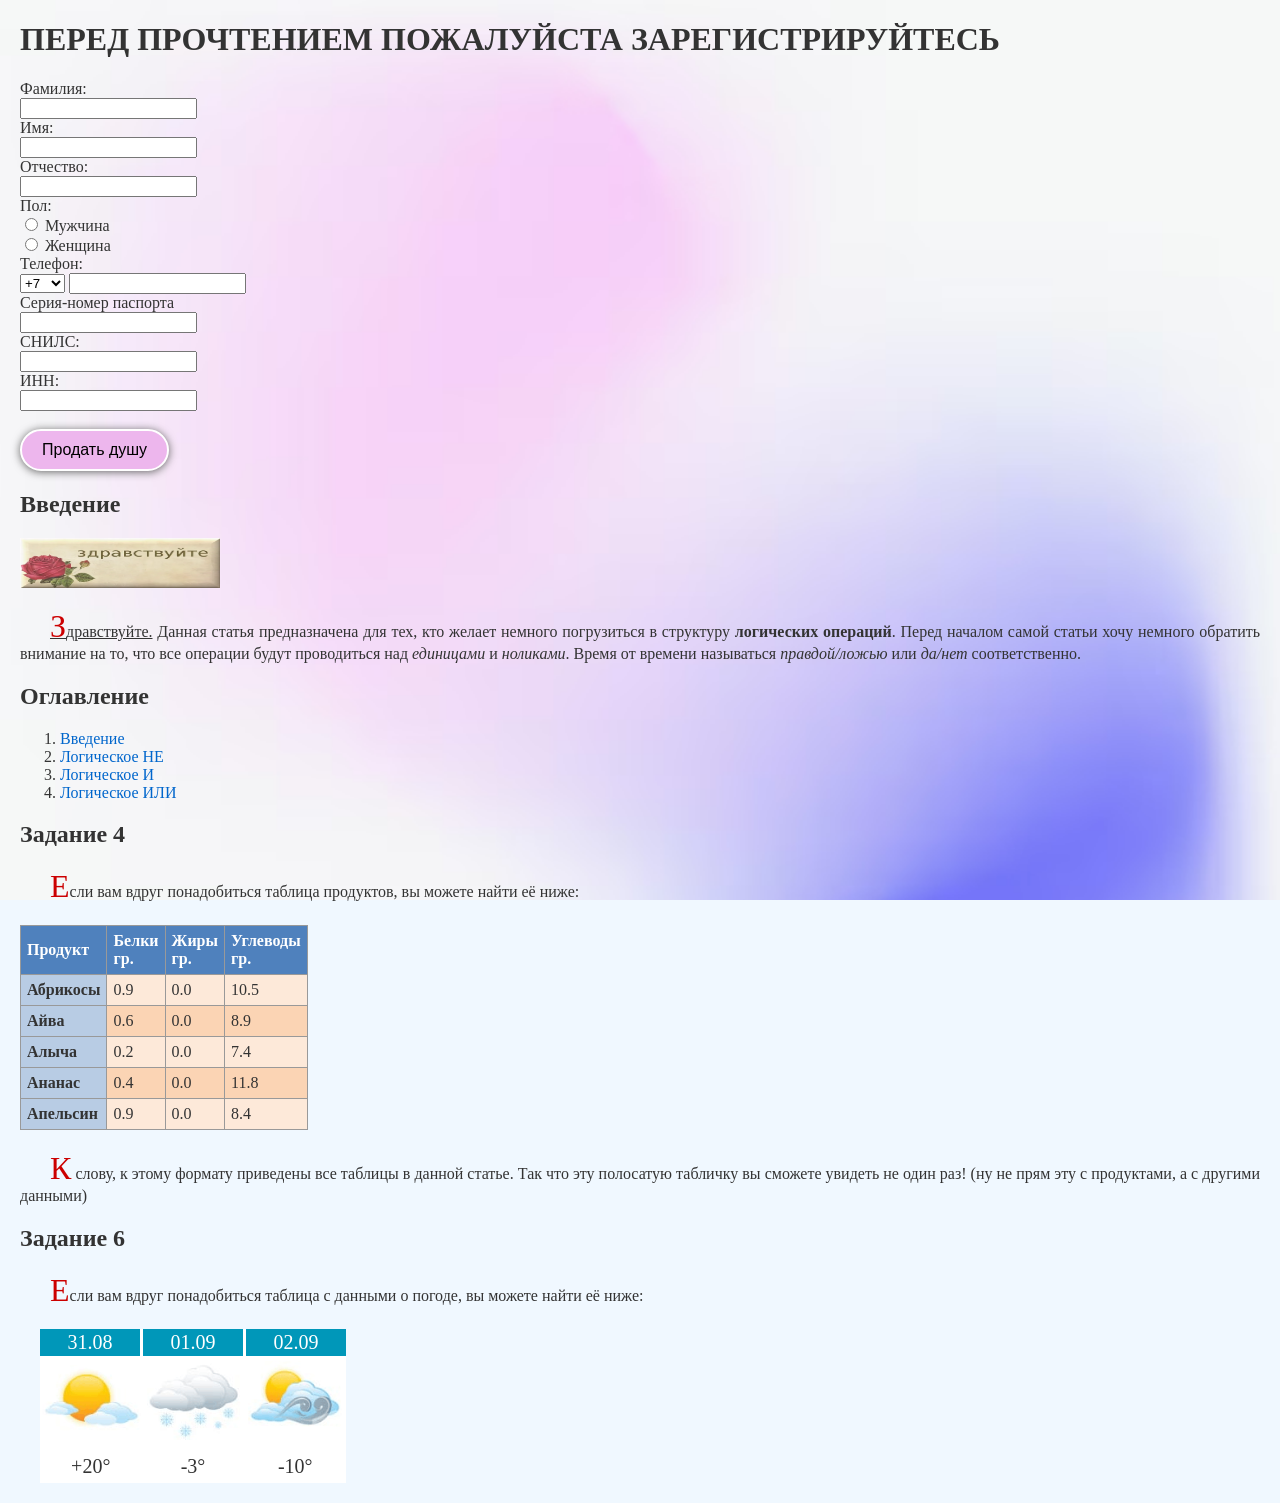
<file: index.html>
<!DOCTYPE html>
<html lang="ru">
    <head>
        <meta charset="utf-8">
        <title>Логические операции</title>
        <link rel="stylesheet" href="style.css">
    </head>
    <body>
        <h1>ПЕРЕД ПРОЧТЕНИЕМ ПОЖАЛУЙСТА ЗАРЕГИСТРИРУЙТЕСЬ</h1>
        <form>
            <label for="familia">Фамилия:</label><br>
            <input type="text" id="familia" name="familia"><br>

            <label for="imya">Имя:</label><br>
            <input type="text" id="imya" name="imya"><br>

            <label for="otchestvo">Отчество:</label><br>
            <input type="text" id="otchestvo" name="otchestvo"><br>

            <label>Пол:</label><br>
            <input type="radio" id="male" name="gender" value="male">
            <label for="male">Мужчина</label><br>
            <input type="radio" id="female" name="gender" value="female">
            <label for="female">Женщина</label><br>

            <label for="phone">Телефон:</label><br>
            <select name="phoneCode">
                <option>+7</option>
                <option>+67</option>
                <option>+1</option>
            </select>
            <input type="tel" id="phone" name="phone"><br>

            <label for="passport">Серия-номер паспорта</label><br>
            <input type="number" id="passport" name="passport"><br>

            <label for="snils">СНИЛС:</label><br>
            <input type="number" id="snils" name="snils"><br>

            <label for="inn">ИНН:</label><br>
            <input type="number" id="inn" name="inn"><br><br>

            <input type="submit" value="Продать душу" class="btn">
        </form>
        
        <h2 id="INTRODUCTION">Введение</h2>
        <img src="img/hello.png" alt="картинка здравствуйте" width="200" height="50">
        <p>
            <u>Здравствуйте.</u> Данная статья предназначена для тех, кто желает 
            немного погрузиться в структуру <b>логических операций</b>. 
            Перед началом самой статьи хочу немного обратить внимание на то,
            что все операции будут проводиться над <i>единицами</i> и <i>ноликами</i>.
            Время от времени называться <i>правдой/ложью</i> или <i>да/нет</i> соответственно.
        </p>

        <h2> Оглавление </h2>
        <ol>
            <li><a href="#INTRODUCTION">Введение</a></li>
            <li><a href="not.html">Логическое НЕ</a></li>
            <li><a href="and.html">Логическое И</a></li>
            <li><a href="or.html">Логическое ИЛИ</a></li>
        </ol>

        <h2>Задание 4</h2>
        <p> Если вам вдруг понадобиться таблица продуктов, вы можете найти её ниже:</p>
        <table class="product">
            <tr>
                <th>Продукт</th>
                <th>Белки гр.</th>
                <th>Жиры гр.</th>
                <th>Углеводы гр.</th>
            </tr>
            <tr>
                <td>Абрикосы</td>
                <td>0.9</td>
                <td>0.0</td>
                <td>10.5</td>
            </tr>
            <tr>
                <td>Айва</td>
                <td>0.6</td>
                <td>0.0</td>
                <td>8.9</td>
            </tr>
            <tr>
                <td>Алыча</td>
                <td>0.2</td>
                <td>0.0</td>
                <td>7.4</td>
            </tr>
            <tr>
                <td>Ананас</td>
                <td>0.4</td>
                <td>0.0</td>
                <td>11.8</td>
            </tr>
            <tr>
                <td>Апельсин</td>
                <td>0.9</td>
                <td>0.0</td>
                <td>8.4</td>
            </tr>
        </table>
        <p>
            К слову, к этому формату приведены все таблицы в данной статье. 
            Так что эту полосатую табличку вы сможете увидеть не один раз!
            (ну не прям эту с продуктами, а с другими данными)
        </p>

        <h2>Задание 6</h2>
        <p> Если вам вдруг понадобиться таблица с данными о погоде, вы можете найти её ниже:</p>
        <table class="weather">
            <tr>
                <th>31.08</th> 
                <th>01.09</th>
                <th>02.09</th>
            </tr>
            <tr>
                <td><img src="img/sun.png" alt="Пасмурно"></td>
                <td><img src="img/snow.png" alt="Снег"></td>
                <td><img src="img/wind.png" alt="Ветрено"></td>
            </tr>
            <tr>
                <td>+20°</td>
                <td>-3°</td>
                <td>-10°</td>
            </tr>
        </table>
    </body>
</html>
</file>
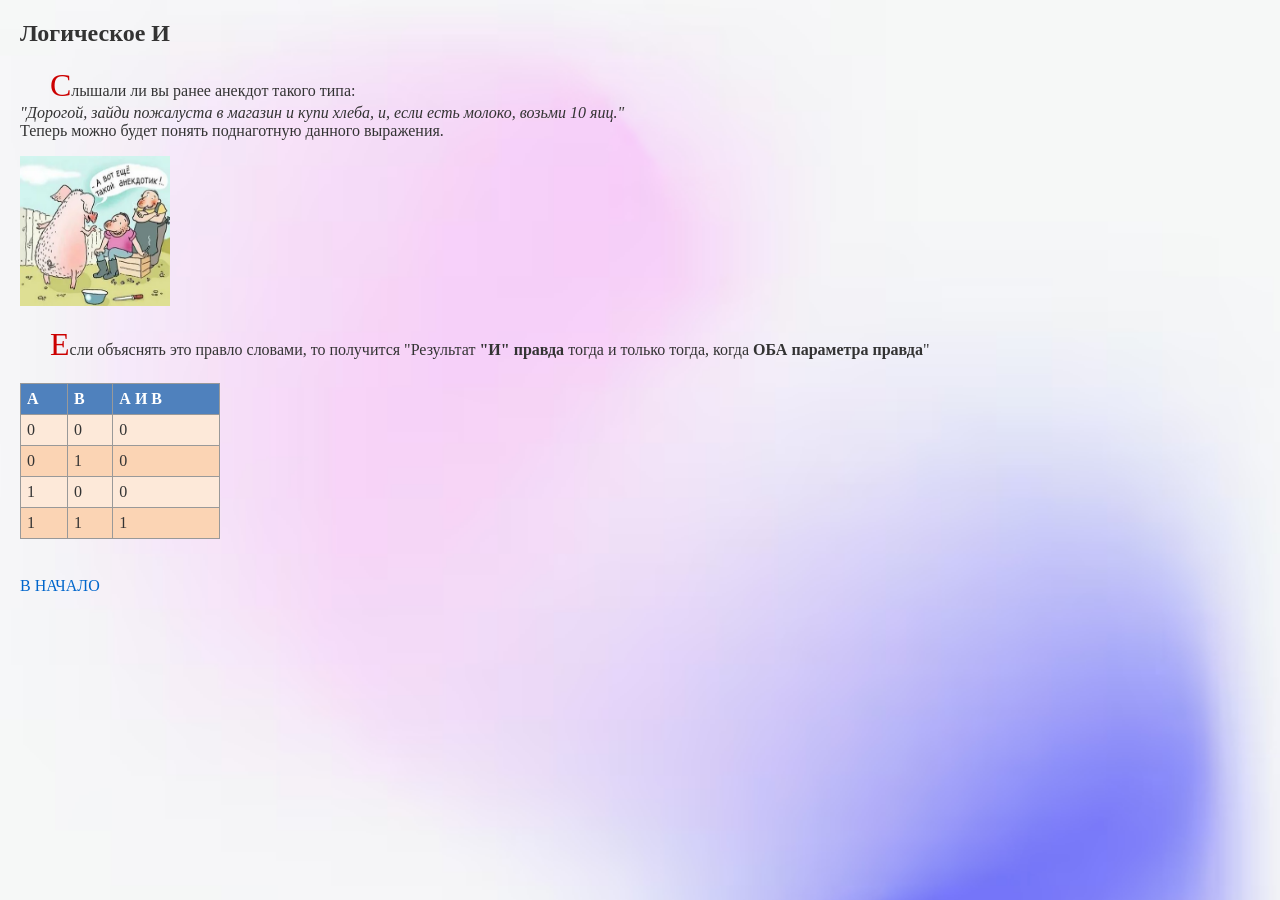
<file: and.html>
<!DOCTYPE html>
<html lang="ru">
    <head>
        <meta charset="utf-8">
        <title>Оператор И</title>
        <link rel="stylesheet" href="style.css">
    </head>
    <body>
        <h2 id="AND">Логическое И</h2>
        <p>
            Слышали ли вы ранее анекдот такого типа:<br> 
            <i>"Дорогой, зайди пожалуста в магазин и купи
            хлеба, и, если есть молоко, возьми 10 яиц."</i><br>
            Теперь можно будет понять поднаготную данного выражения. 
        </p>
        <img src="img/joke.png" alt="картинка анекдот" width="150" height="150">
        <p>
            Если объяснять это правло словами, то получится
            "Результат <b>"И" правда</b> тогда и только тогда, когда <b>ОБА
            параметра правда</b>"
        </p>
        <table>
            <tr>
                <th>A</th>
                <th>B</th>
                <th>А И В</th>
            </tr>
            <tr>
                <td>0</td>
                <td>0</td>
                <td>0</td>
            </tr>
            <tr>
                <td>0</td>
                <td>1</td>
                <td>0</td>
            </tr>
            <tr>
                <td>1</td>
                <td>0</td>
                <td>0</td>
            </tr>
            <tr>
                <td>1</td>
                <td>1</td>
                <td>1</td>
            </tr>
        </table>
        <br>
        <a href="index.html">В НАЧАЛО</a>
    </body>
</html>
</file>
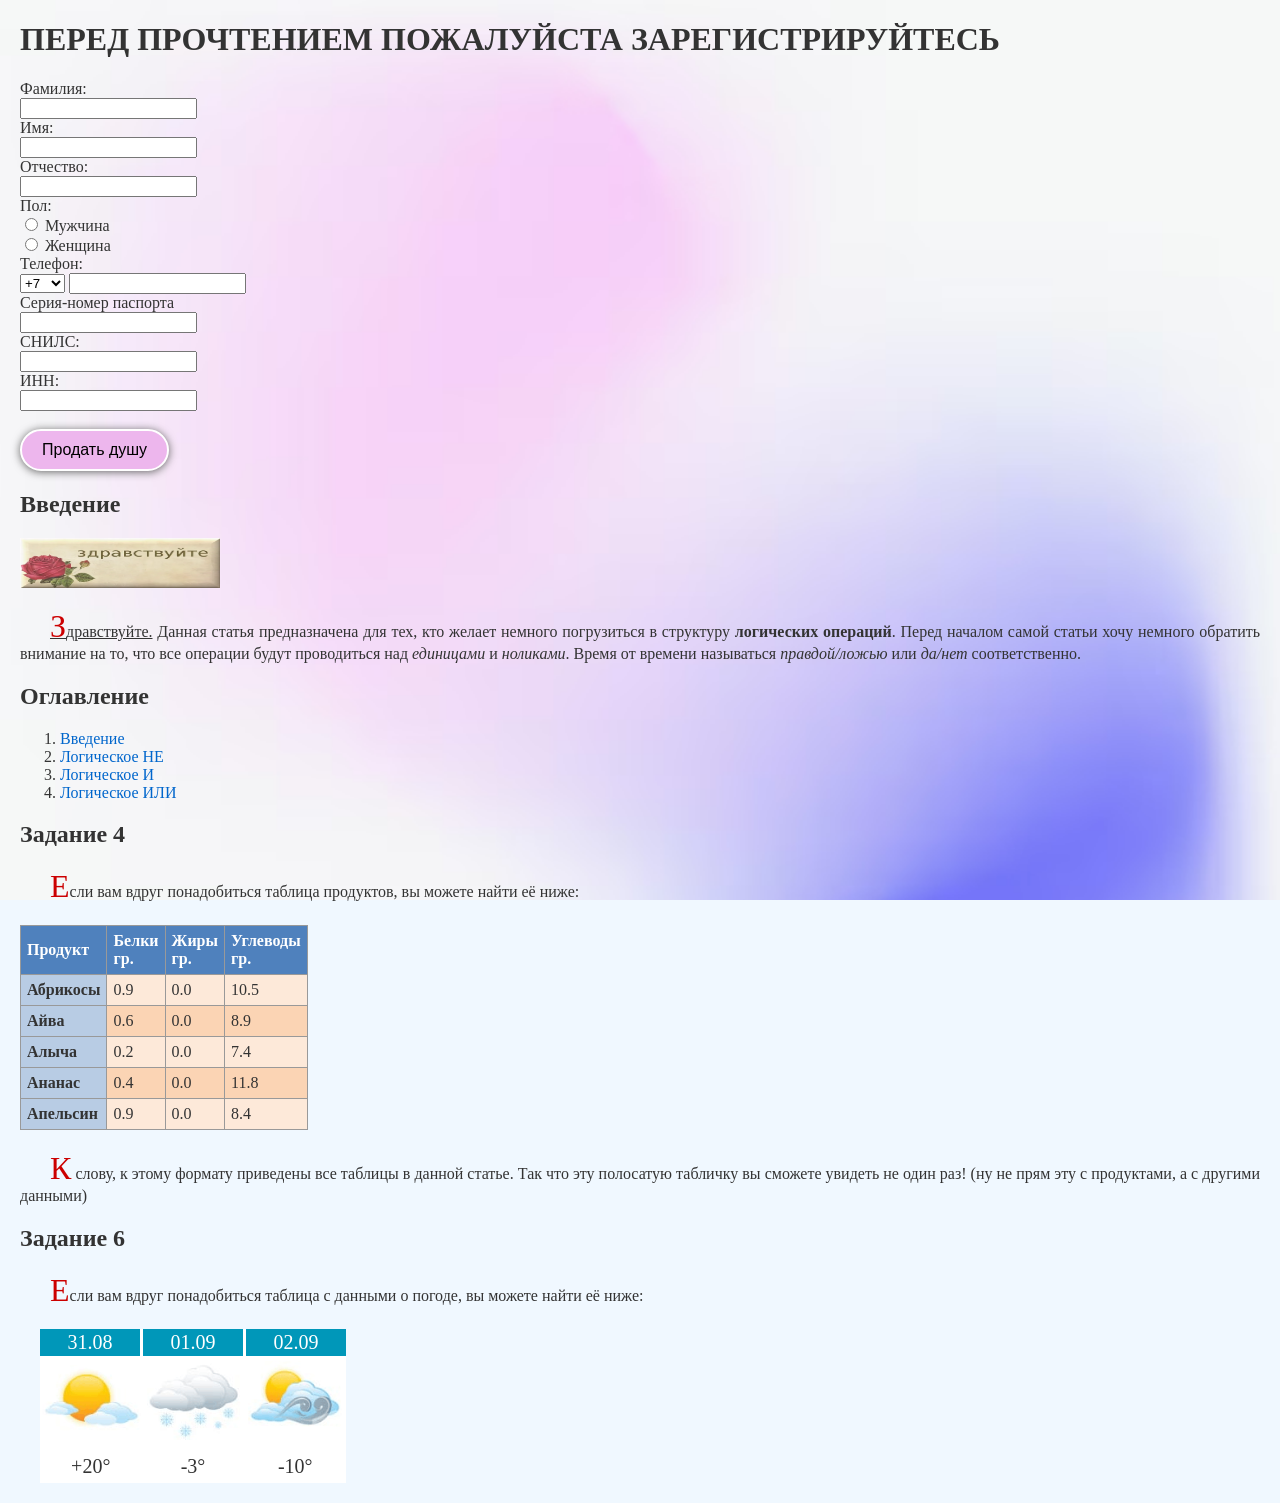
<file: introdution.html>
<!DOCTYPE html>
<html lang="ru">
    <head>
        <meta charset="utf-8">
        <title>Логические операции</title>
        <link rel="stylesheet" href="style.css">
    </head>
    <body>
        <h1>ПЕРЕД ПРОЧТЕНИЕМ ПОЖАЛУЙСТА ЗАРЕГИСТРИРУЙТЕСЬ</h1>
        <form>
            <label for="familia">Фамилия:</label><br>
            <input type="text" id="familia" name="familia"><br>

            <label for="imya">Имя:</label><br>
            <input type="text" id="imya" name="imya"><br>

            <label for="otchestvo">Отчество:</label><br>
            <input type="text" id="otchestvo" name="otchestvo"><br>

            <label>Пол:</label><br>
            <input type="radio" id="male" name="gender" value="male">
            <label for="male">Мужчина</label><br>
            <input type="radio" id="female" name="gender" value="female">
            <label for="female">Женщина</label><br>

            <label for="phone">Телефон:</label><br>
            <select name="phoneCode">
                <option>+7</option>
                <option>+67</option>
                <option>+1</option>
            </select>
            <input type="tel" id="phone" name="phone"><br>

            <label for="passport">Серия-номер паспорта</label><br>
            <input type="number" id="passport" name="passport"><br>

            <label for="snils">СНИЛС:</label><br>
            <input type="number" id="snils" name="snils"><br>

            <label for="inn">ИНН:</label><br>
            <input type="number" id="inn" name="inn"><br><br>

            <input type="submit" value="Продать душу" class="btn">
        </form>
        
        <h2 id="INTRODUCTION">Введение</h2>
        <img src="img/hello.png" alt="картинка здравствуйте" width="200" height="50">
        <p>
            <u>Здравствуйте.</u> Данная статья предназначена для тех, кто желает 
            немного погрузиться в структуру <b>логических операций</b>. 
            Перед началом самой статьи хочу немного обратить внимание на то,
            что все операции будут проводиться над <i>единицами</i> и <i>ноликами</i>.
            Время от времени называться <i>правдой/ложью</i> или <i>да/нет</i> соответственно.
        </p>

        <h2> Оглавление </h2>
        <ol>
            <li><a href="#INTRODUCTION">Введение</a></li>
            <li><a href="not.html">Логическое НЕ</a></li>
            <li><a href="and.html">Логическое И</a></li>
            <li><a href="or.html">Логическое ИЛИ</a></li>
        </ol>

        <h2>Задание 4</h2>
        <p> Если вам вдруг понадобиться таблица продуктов, вы можете найти её ниже:</p>
        <table class="product">
            <tr>
                <th>Продукт</th>
                <th>Белки гр.</th>
                <th>Жиры гр.</th>
                <th>Углеводы гр.</th>
            </tr>
            <tr>
                <td>Абрикосы</td>
                <td>0.9</td>
                <td>0.0</td>
                <td>10.5</td>
            </tr>
            <tr>
                <td>Айва</td>
                <td>0.6</td>
                <td>0.0</td>
                <td>8.9</td>
            </tr>
            <tr>
                <td>Алыча</td>
                <td>0.2</td>
                <td>0.0</td>
                <td>7.4</td>
            </tr>
            <tr>
                <td>Ананас</td>
                <td>0.4</td>
                <td>0.0</td>
                <td>11.8</td>
            </tr>
            <tr>
                <td>Апельсин</td>
                <td>0.9</td>
                <td>0.0</td>
                <td>8.4</td>
            </tr>
        </table>
        <p>
            К слову, к этому формату приведены все таблицы в данной статье. 
            Так что эту полосатую табличку вы сможете увидеть не один раз!
            (ну не прям эту с продуктами, а с другими данными)
        </p>

        <h2>Задание 6</h2>
        <p> Если вам вдруг понадобиться таблица с данными о погоде, вы можете найти её ниже:</p>
        <table class="weather">
            <tr>
                <th>31.08</th> 
                <th>01.09</th>
                <th>02.09</th>
            </tr>
            <tr>
                <td><img src="img/sun.png" alt="Пасмурно"></td>
                <td><img src="img/snow.png" alt="Снег"></td>
                <td><img src="img/wind.png" alt="Ветрено"></td>
            </tr>
            <tr>
                <td>+20°</td>
                <td>-3°</td>
                <td>-10°</td>
            </tr>
        </table>
    </body>
</html>
</file>
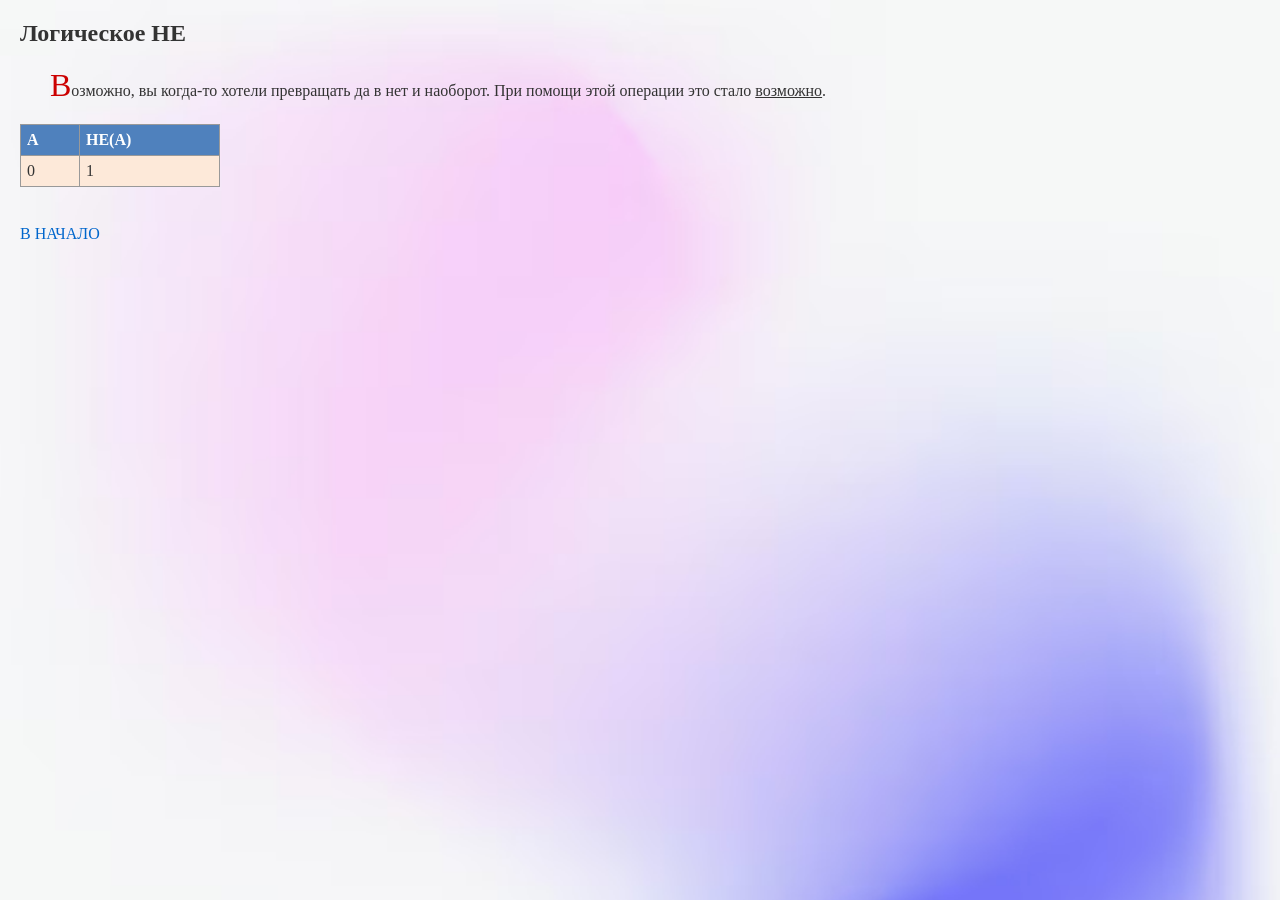
<file: not.html>
<!DOCTYPE html>
<html lang="ru">
    <head>
        <meta charset="utf-8">
        <title>Оператор НЕ</title>
        <link rel="stylesheet" href="style.css">
    </head>
    <body>
        <h2 id="NOT">Логическое НЕ</h2>
        <p>
            Возможно, вы когда-то хотели превращать да в нет и наоборот. 
            При помощи этой операции это стало <u>возможно</u>. 
        </p>
        <table>
            <tr>
                <th>A</th>
                <th>НЕ(А)</th>
            </tr>
            <tr>
                <td>0</td>
                <td>1</td>
            </tr>
        </table>
        <br>
        <a href="index.html">В НАЧАЛО</a>
    </body>
</html>
</file>
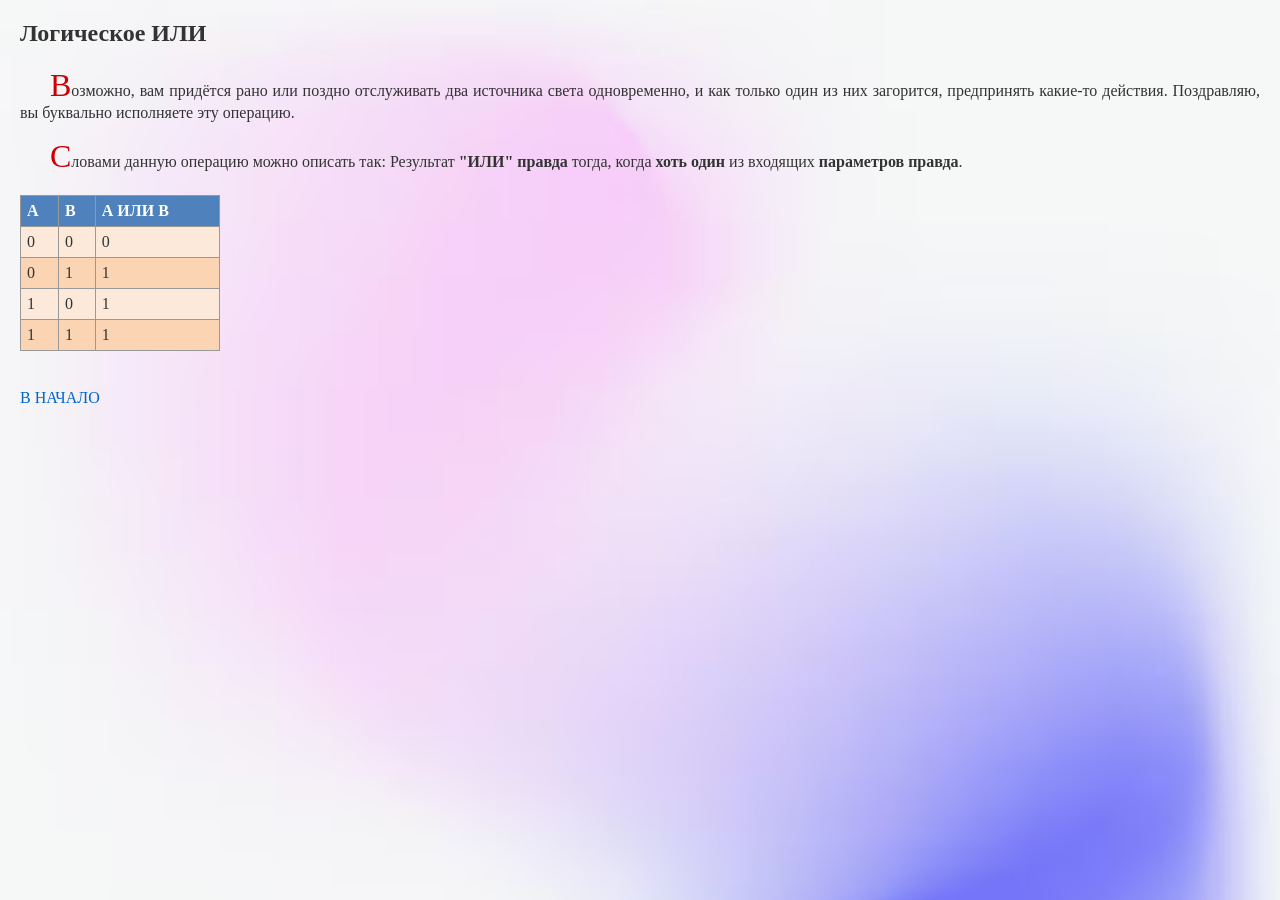
<file: or.html>
<!DOCTYPE html>
<html lang="ru"> 
    <head>
        <meta charset="utf-8">
        <title>Оператор ИЛИ</title>
        <link rel="stylesheet" href="style.css">
    </head>
    <body>
        <h2 id="OR">Логическое ИЛИ</h2>
        <p>
            Возможно, вам придётся рано или поздно отслуживать два
            источника света одновременно, и как только один из них загорится,
            предпринять какие-то действия. Поздравляю, вы буквально исполняете эту операцию.
        </p>
        <p>
            Словами данную операцию можно описать так: Результат <b>"ИЛИ" правда</b> тогда, когда
            <b>хоть один</b> из входящих <b>параметров правда</b>.
        </p>
        <table>
            <tr>
                <th>A</th>
                <th>B</th>
                <th>А ИЛИ В</th>
            </tr>
            <tr>
                <td>0</td>
                <td>0</td>
                <td>0</td>
            </tr>
            <tr>
                <td>0</td>
                <td>1</td>
                <td>1</td>
            </tr>
            <tr>
                <td>1</td>
                <td>0</td>
                <td>1</td>
            </tr>
            <tr>
                <td>1</td>
                <td>1</td>
                <td>1</td>
            </tr>
        </table>
        <br>
        <a href="index.html">В НАЧАЛО</a>
    </body>
</html>
</file>
<file: style.css>
body {
    background-color: #f0f8ff;
    background-image: url("img/background.png");
    background-attachment: fixed;
    background-size: cover;
    font-size: 16px;
    color: #333333;
    font-family: 'Times New Roman', Times, serif;
    margin: 20px;
}

/* Ссылки */
a:link {
    color: #0066cc;
    text-decoration: none;
}
a:visited {
    color: #663399;
    text-decoration: none;
}
a:active {
    color: #ff0000;
    text-decoration: underline;
}
a:hover {
    color: #ff6600;
    text-decoration: underline;
}

/* Абзацы */
p {
    text-align: justify;
    text-indent: 30px;
}
p::first-letter {
    font-size: 2em;
    color: #cc0000;
}

/* Кнопки */
.btn {
  -webkit-border-radius: 60px;
  -moz-border-radius: 60px;
  border-radius: 60px;
  -webkit-box-shadow: 0px 1px 8px #666666;
  -moz-box-shadow: 0px 1px 8px #666666;
  box-shadow: 0px 1px 8px #666666;
  font-family: Arial;
  color: #000000;
  font-size: 16px;
  background: #edb6ed;
  padding: 10px 20px 10px 20px;
  border: solid #ffffff 2px;
  text-decoration: none;
}
.btn:hover {
  background: #c280c2;
  text-decoration: none;
}


/* Украшаем все таблицы */
table {
    border-collapse: collapse;
    width: 200px;
    margin: 20px 0;
}
table tr:nth-child(even) {
    background-color: rgb(253, 233, 217);
}
table tr:nth-child(odd) {
    background-color: rgb(251, 212, 180);
}
table tr:first-child {
    background-color: rgb(79, 129, 189);
    color: white;
}
table th,
table td {
    border: 1px solid #999;
    padding: 6px;
    text-align: left;
}


/* Доукрашение таблицы продуктов*/
table.product td:first-child {
    text-align: left;
    font-weight: bold;
    background-color: rgb(184, 204, 228);
}


/* Украшение таблицы погоды */
table.weather {
    border-collapse: collapse;
    table-layout: fixed;      
    width: 300px;             
    margin: 20px;       
    background-color: #ffffff;
    font-family: "Times New Roman", Times, serif;
    font-size: 20px;
}

table.weather th,
table.weather td {
    width: 100px;
    padding: 5px 0;
    border: none;             
    text-align: center;
    background-color: #ffffff;
}

table.weather th {
    background-color: rgb(0, 151, 185); 
    color: #ffffff;
    font-weight: normal;
    border-right: 3px solid #ffffff; 
    padding: 2px 0;
}

table.weather th:last-child {
    border-right: none;
}

table.weather td img {
    width: 100px;
    height: auto;
    display: block;
    margin: 0 auto;
}
</file>
